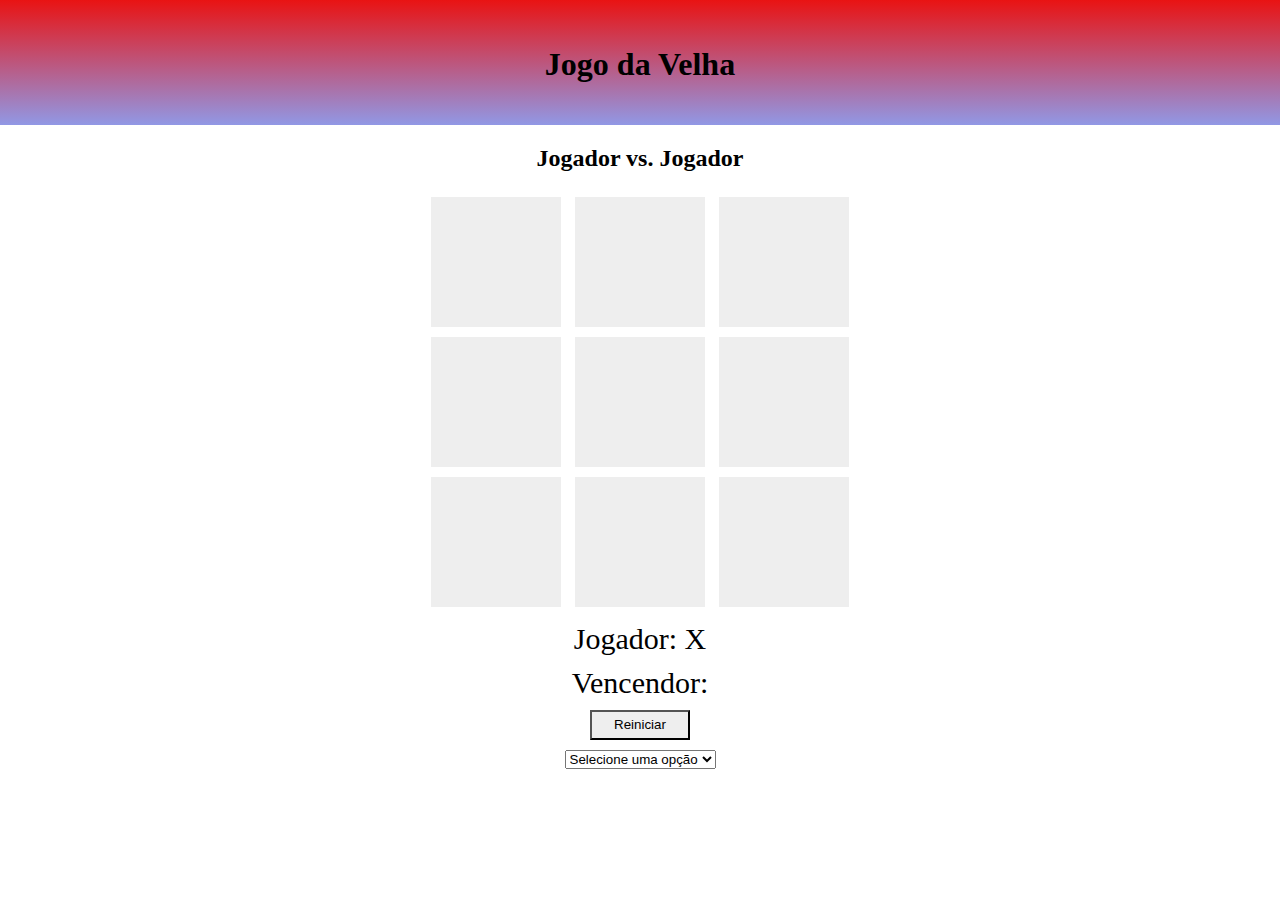
<file: index.html>
<!DOCTYPE html>

<html lang="pt-br">
<head>
    <meta charset="UTF-8">
    <meta http-equiv="X-UA-Compatible" content="IE=edge">
    <meta name="viewport" content="width=device-width, initial-scale=1.0">
    <title>Jogo da Velha</title>

    <link rel="stylesheet" href="./css/style.css">
    
    
</head>

<body>

    <header>
        
        <h1>Jogo da Velha</h1>
    
    </header>

  <div class="container">

    <div id="container-A">

            <h2>Jogador vs. Jogador</h2>

            <div>
            
                <div id="1" class="quadrado" onclick="escolherQuadrado(this.id)">-</div>
                <div id="2" class="quadrado" onclick="escolherQuadrado(this.id)">-</div>
                <div id="3" class="quadrado" onclick="escolherQuadrado(this.id)">-</div>
                    
            </div>
                    
            <div>
                    
                <div id="4" class="quadrado" onclick="escolherQuadrado(this.id)">-</div>
                <div id="5" class="quadrado" onclick="escolherQuadrado(this.id)">-</div>
                <div id="6" class="quadrado" onclick="escolherQuadrado(this.id)">-</div>
                    
            </div>
                    
            <div>
                    
                <div id="7" class="quadrado" onclick="escolherQuadrado(this.id)">-</div>
                <div id="8" class="quadrado" onclick="escolherQuadrado(this.id)">-</div>
                <div id="9" class="quadrado" onclick="escolherQuadrado(this.id)">-</div>
                    
            </div>
                    
            <div class="jogador">
                    
                <label>Jogador: </label>
                <label id="jogador-selecionado"></label>
        
            </div>
                    
            <div class="vencedor">
                    
                <label>Vencendor: </label>
                <label id="vencedor-selecionado"></label>
                        
            </div>
                    
            <div>
                    
                <button>Reiniciar</button>
                    
            </div>
                    
            <div>
                    
                <select name="selecionarJogo" id="selecao">
                    
                    <option>Selecione uma opção</option>
                    <option value="./index.html">2 jogadores</option>
                    <option value="./html/index2.html">Jogador vs. Velha</option>
                    
                </select>
                
            </div>

        

    </div>

  </div> 

</body>

    <script src="./js/script_PxP.js"></script>

</html>
</file>
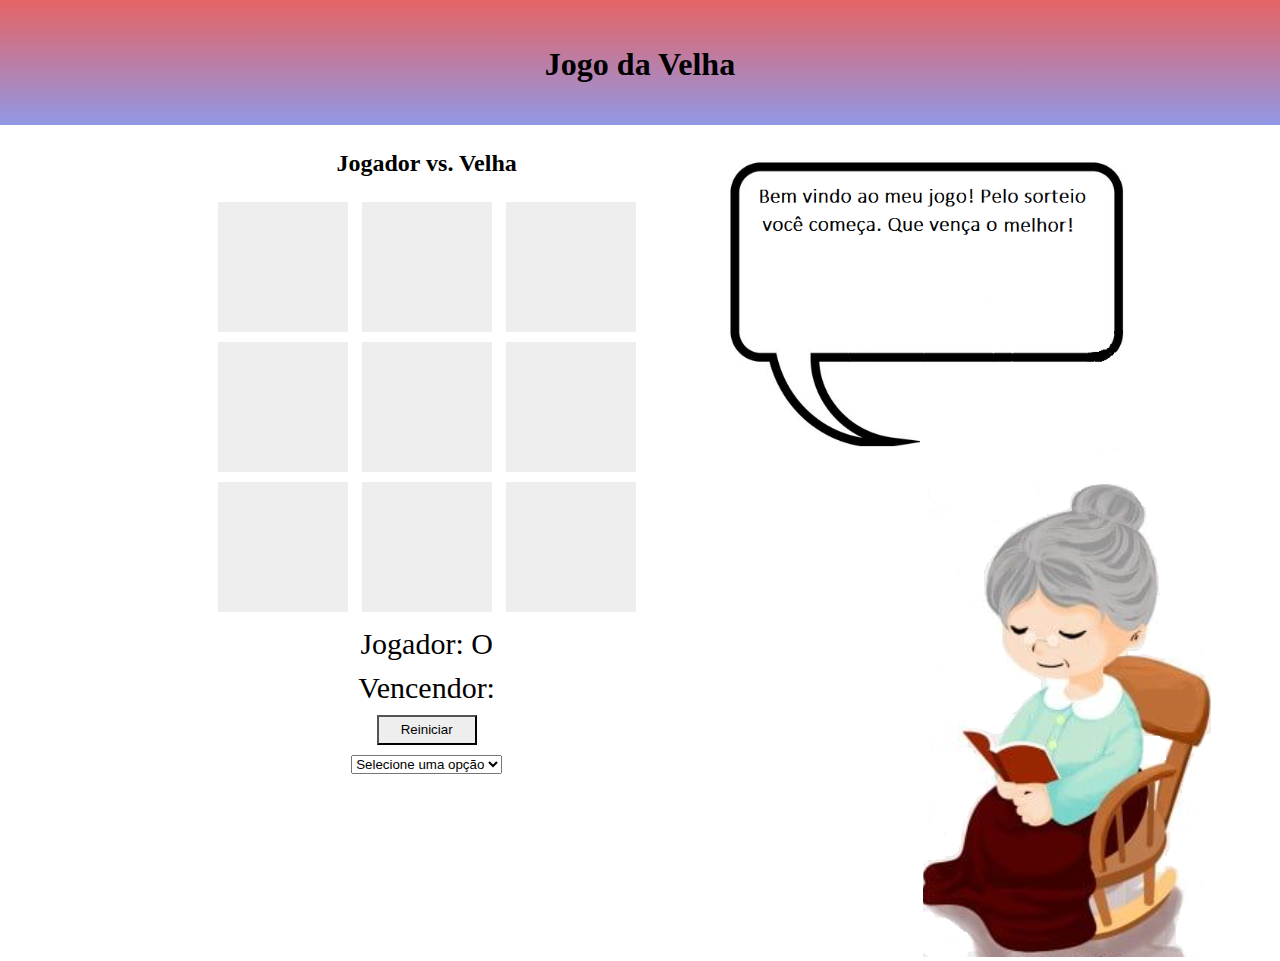
<file: html/index2.html>
<!DOCTYPE html>

<html lang="pt-br">
<head>
    <meta charset="UTF-8">
    <meta http-equiv="X-UA-Compatible" content="IE=edge">
    <meta name="viewport" content="width=device-width, initial-scale=1.0">
    <title>Jogo da Velha</title>

    <link rel="stylesheet" href="../css/style2.css">
    
</head>

<body>          

    <header>
        
        <h1>Jogo da Velha</h1>
    
    </header>

  <div class="container">

    <div id="container-A">

            <h2>Jogador vs. Velha</h2>

                <div>
                    
                    <div id="1" class="quadrado" onclick="escolherQuadrado(this.id)">-</div>
                    <div id="2" class="quadrado" onclick="escolherQuadrado(this.id)">-</div>
                    <div id="3" class="quadrado" onclick="escolherQuadrado(this.id)">-</div>
                        
                </div>
                        
                <div>
                        
                    <div id="4" class="quadrado" onclick="escolherQuadrado(this.id)">-</div>
                    <div id="5" class="quadrado" onclick="escolherQuadrado(this.id)">-</div>
                    <div id="6" class="quadrado" onclick="escolherQuadrado(this.id)">-</div>
                        
                </div>
                        
                <div>
                        
                    <div id="7" class="quadrado" onclick="escolherQuadrado(this.id)">-</div>
                    <div id="8" class="quadrado" onclick="escolherQuadrado(this.id)">-</div>
                    <div id="9" class="quadrado" onclick="escolherQuadrado(this.id)">-</div>
                        
                </div>
                        
                <div class="jogador">
                        
                    <label>Jogador: </label>
                    <label id="jogador-selecionado"></label>
                    </div>
                        
                <div class="vencedor">
                        
                    <label>Vencendor: </label>
                    <label id="vencedor-selecionado"></label>
                            
                </div>
                        
                <div>
                        
                    <button>Reiniciar</button>
                        
                </div>
                        
                <div>
                        
                    <select name="selecionarJogo" id="selecao">
                        
                        <option>Selecione uma opção</option>
                        <option value="../index.html">2 jogadores</option>
                        <option value="./index2.html">Jogador vs. Velha</option>
                        
                    </select>
                        
                </div>

    </div>
        
    <div id="container-B">

            <img id="balaoDeFala_adv_comeca" class="balaoDeFala" src="../imagens/Balao_de_Fala_Adversario_comeca.png" alt="Balão de Fala para mostrar mensagens">
            <img id="balaoDeFala_velha_comeca" class="balaoDeFala" src="../imagens/Balao_de_Fala_Velha_comeca.png" alt="Balão de Fala para mostrar mensagens">
            <img id="balaoDeFala_velha_ganhou" class="balaoDeFala" src="../imagens/Balao_de_Fala_Velha_Ganhou.png" alt="Balão de Fala para mostrar mensagens">
            <img id="balaoDeFala_adv_ganhou" class="balaoDeFala" src="../imagens/Balao_de_Fala_Adversario_Ganhou.png" alt="Balão de Fala para mostrar mensagens">
            <img id="balaoDeFala_empate" class="balaoDeFala" src="../imagens/Balao_de_Fala_Empate.png" alt="Balão de Fala para mostrar mensagens">
            <img id="velha" src="../imagens/Velha.PNG" alt="Imagem de uma senhora">
        
    </div>

  </div>

    
</body>

    <script src="../js/script_PXV.js"></script>

</html>
</file>
<file: css/style.css>
body{

    margin: 0;
    padding: 0;
    text-align: center;
    
}

header{

    position: relative;
    width: 100%;
    height: 100px;
    text-align: center;
    margin-bottom: 5px;
    background: linear-gradient(#e91313, #9198e5);
    padding-top: 25px;

}

.quadrado {

    text-align: center;
    width: 50px;
    height: 50px;
    background-color: #eee;
    display: inline-block;
    padding: 40px;
    font-size: 60px;
    margin: 5px;
    cursor: pointer;
    color: #eee;
    
}

.jogador, .vencedor{

    font-size: 30px;
    margin-top: 10px;

}

button {

    margin-top: 10px;
    width: 100px;
    height: 30px;
    background: #eee;
    cursor: pointer;

}

select{

    margin-top: 10px;
    
}
</file>
<file: css/style2.css>
body{

    margin: 0;
    padding: 0;
    
}

header{

    position: relative;
    width: 100%;
    height: 100px;
    text-align: center;
    margin-bottom: 5px;
    background: linear-gradient(#e66465, #9198e5);
    padding-top: 25px;

}

.container{

    display: grid;
    grid-template-columns: 2fr 1fr;
    width: 100%;
    height: 100px;
    text-align: center;
    position: relative;
    margin-top: 5px;
    

}

#container-A{

    display: inline-block;

}

#container-B{

    display: inline-block;

}

#container-B img{

    padding-top: 30px;

}

.quadrado {

    text-align: center;
    width: 50px;
    height: 50px;
    background-color: #eee;
    display: inline-block;
    padding: 40px;
    font-size: 60px;
    margin: 5px;
    cursor: pointer;
    color: #eee;
    
}

.jogador, .vencedor{

    font-size: 30px;
    margin-top: 10px;

}

button {

    margin-top: 10px;
    width: 100px;
    height: 30px;
    background: #eee;
    cursor: pointer;

}

select{

    margin-top: 10px;
    
}


.balaoDeFala{

    width: 100%;
    height: 35%;
    margin-left: -250px;

}

#balaoDeFala_adv_comeca{

    display: none;

}

#balaoDeFala_velha_comeca{

    display: none;

}

#balaoDeFala_velha_ganhou{

    display: none;

}

#balaoDeFala_adv_ganhou{

    display: none;

}

#balaoDeFala_empate{

    display: none;

}
</file>
